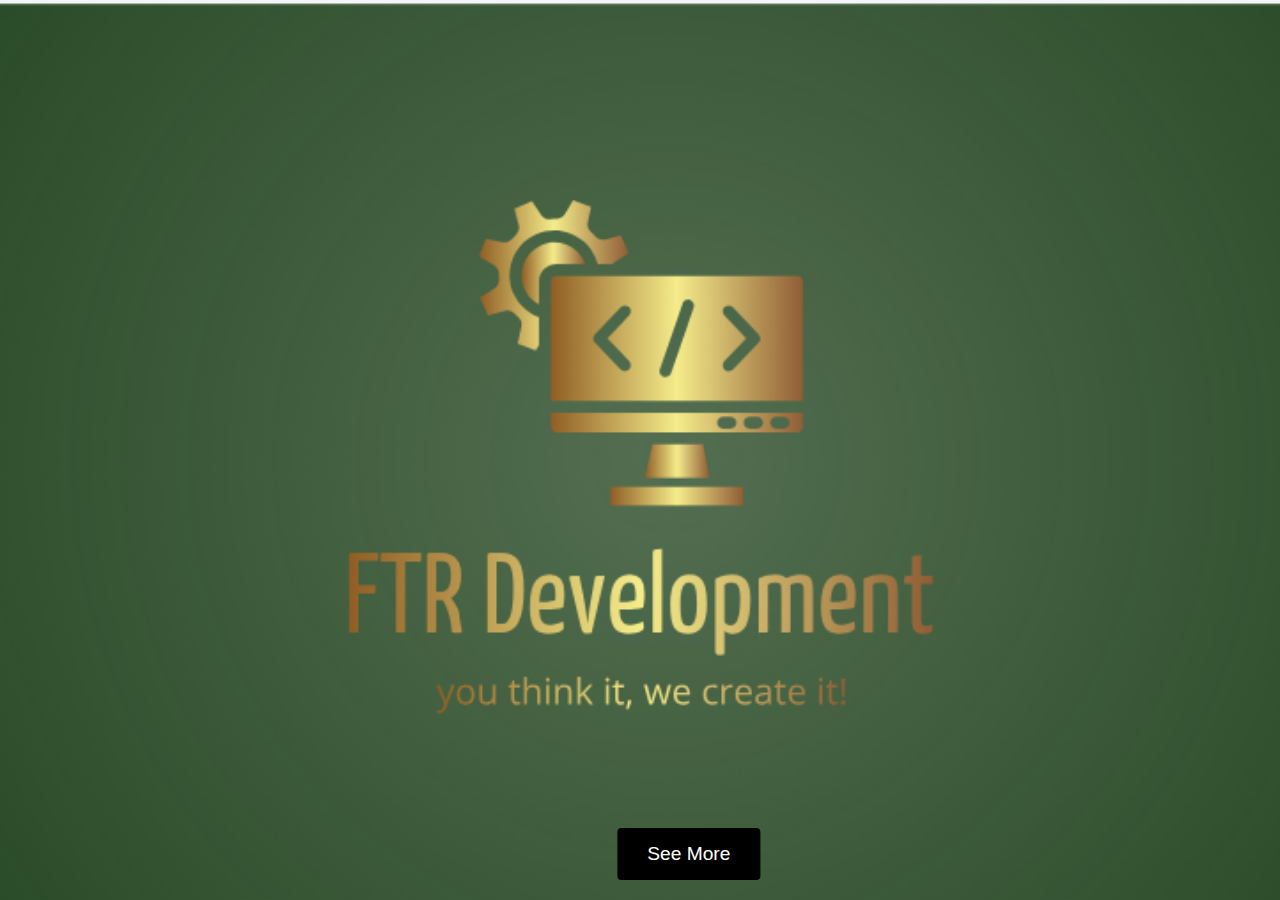
<file: index.html>
<!DOCTYPE html>
<html lang="en">
<head>
    <meta charset="UTF-8">
    <meta name="viewport" content="width=device-width, initial-scale=1.0">
    <title>FTR Development</title>
    <link rel="stylesheet" href="cssMain/profile.css">
</head>
<body>
    <div class="full-screen-container">
        <div class="logo-container">
            <img src="images/logo.png" alt="FTR Logo" class="logo-image">
            <button class="see-more-button" onclick="window.location.href='profile.html'">See More</button>
        </div>
    </div>
</body>
</html>
</file>
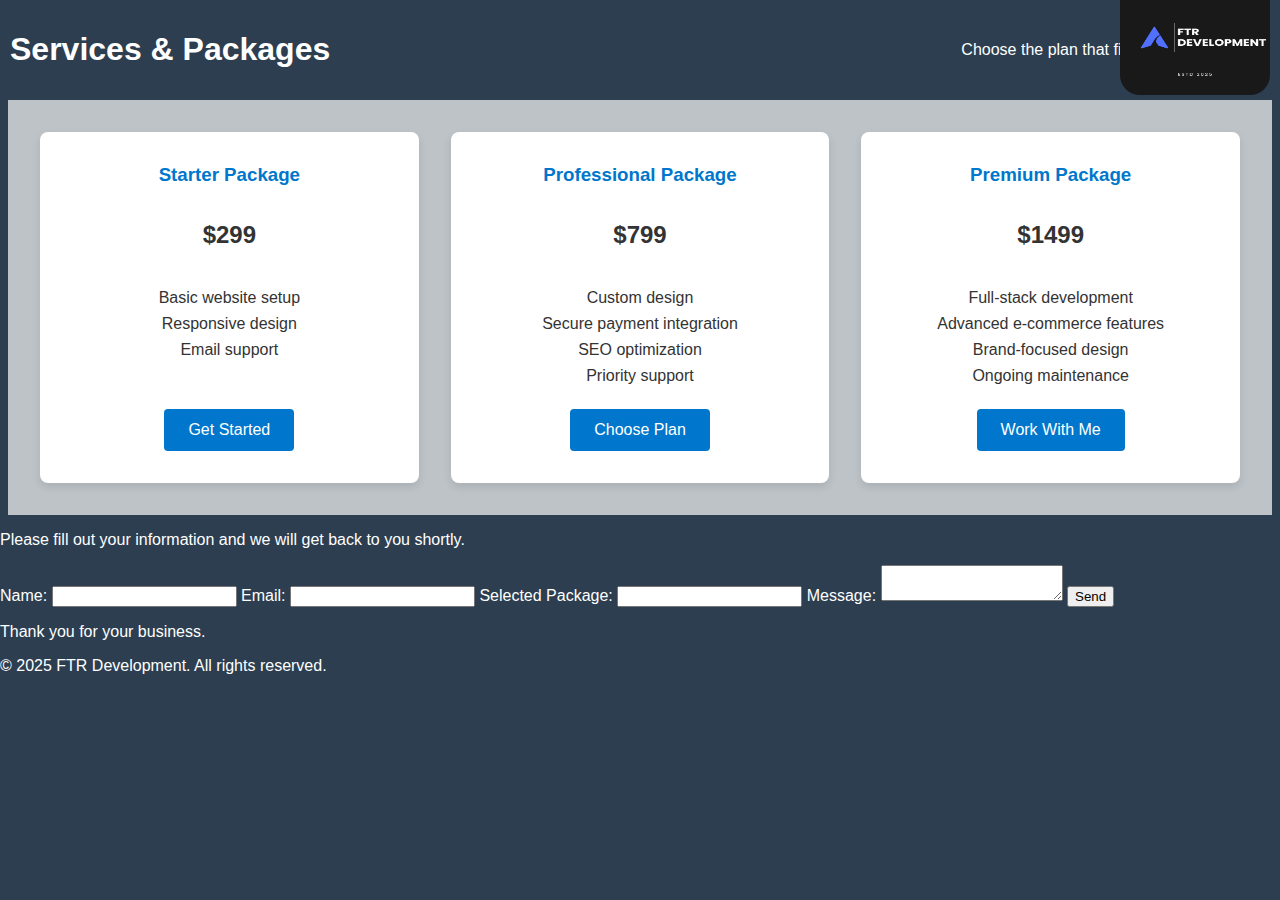
<file: portfolio.html>
<!DOCTYPE html>
<html lang="en">
<head>
  <meta charset="UTF-8">
  <meta name="viewport" content="width=device-width, initial-scale=1.0">
  <title>Services & Packages</title>
  <!-- Keep using your existing portfolio.css -->
  <link rel="stylesheet" href="cssMain/portfolio.css">
</head>
<body>
  <header>
    <h1>Services & Packages</h1>
    <p>Choose the plan that fits your project needs</p>
    <img src="images/FTR.png" alt="FTR Logo" class="logo">
  </header>

  <section class="services">
    <div class="card">
      <h3>Starter Package</h3>
      <p class="price">$299</p>
      <ul>
        <li>Basic website setup</li>
        <li>Responsive design</li>
        <li>Email support</li>
      </ul>
      <a href="#contact" class="btn" data-package="Starter">Get Started</a>
    </div>

    <div class="card">
      <h3>Professional Package</h3>
      <p class="price">$799</p>
      <ul>
        <li>Custom design</li>
        <li>Secure payment integration</li>
        <li>SEO optimization</li>
        <li>Priority support</li>
      </ul>
      <a href="#contact" class="btn" data-package="Professional">Choose Plan</a>
    </div>

    <div class="card">
      <h3>Premium Package</h3>
      <p class="price">$1499</p>
      <ul>
        <li>Full-stack development</li>
        <li>Advanced e-commerce features</li>
        <li>Brand-focused design</li>
        <li>Ongoing maintenance</li>
      </ul>
      <a href="#contact" class="btn" data-package="Premium">Work With Me</a>
    </div>
  </section>

  <section>
    <form id="contact-form">
        <p>Please fill out your information and we will get back to you shortly.</p>
      <label for="name">Name:</label>
      <input type="text" id="name" name="name" required>

      <label for="email">Email:</label>
      <input type="email" id="email" name="email" required>

      <label for="package">Selected Package:</label>
      <input type="text" id="package" name="package" readonly>

      <label for="message">Message:</label>
      <textarea id="message" name="message" required></textarea>

      <button type="submit">Send</button>
    </form>
  </section>
  <section>
    <p>Thank you for your business.</p>
    <footer>
      <p>&copy; 2025 FTR Development. All rights reserved.</p>
    </footer>
  </section>

  <script>
    
document.addEventListener("DOMContentLoaded", () => {
  const form = document.getElementById("contact-form");

  // --- Package button logic ---
  document.querySelectorAll('.btn[data-package]').forEach(button => {
    button.addEventListener('click', function () {
      const selected = this.getAttribute('data-package');
      const packageField = document.getElementById('package');
      if (packageField) {
        packageField.value = selected;
      }
    });
  });

  // --- Form submission logic ---
  form.addEventListener("submit", (e) => {
    e.preventDefault();

    const name = form.querySelector("input[name='name']").value.trim();
    const email = form.querySelector("input[name='email']").value.trim();
    const packageName = form.querySelector("input[name='package']").value.trim();
    const message = form.querySelector("textarea[name='message']").value.trim();

    if (!name || !email || !message) {
      alert("Please fill in all fields before submitting.");
      return;
    }

    const subject = encodeURIComponent("New message from your site");
    const body = encodeURIComponent(
      `Hello FTR Development, I'd like to know more about your services.\n\n` +
      `Name: ${name}\nEmail: ${email}\nPackage: ${packageName}\n\nMessage:\n${message}`
    );

    window.location.href =
      `https://mail.google.com/mail/?view=cm&fs=1&to=terence.fehr@gmail.com&su=${subject}&body=${body}`;
  });
});
document.addEventListener("DOMContentLoaded", () => {
  const cards = document.querySelectorAll(".card");

  cards.forEach(card => {
    card.addEventListener("mouseenter", () => {
      card.style.transition = "all 0.3s ease";
      card.style.transform = "scale(1.05)";
      card.style.boxShadow = "0 8px 20px rgba(0, 119, 204, 0.6)";
    });
    

    card.addEventListener("mouseleave", () => {
      card.style.transform = "scale(1)";
      card.style.boxShadow = "0 4px 8px rgba(0,0,0,0.1)";
    });
  });
});

</script>
</body>
</html>
</file>
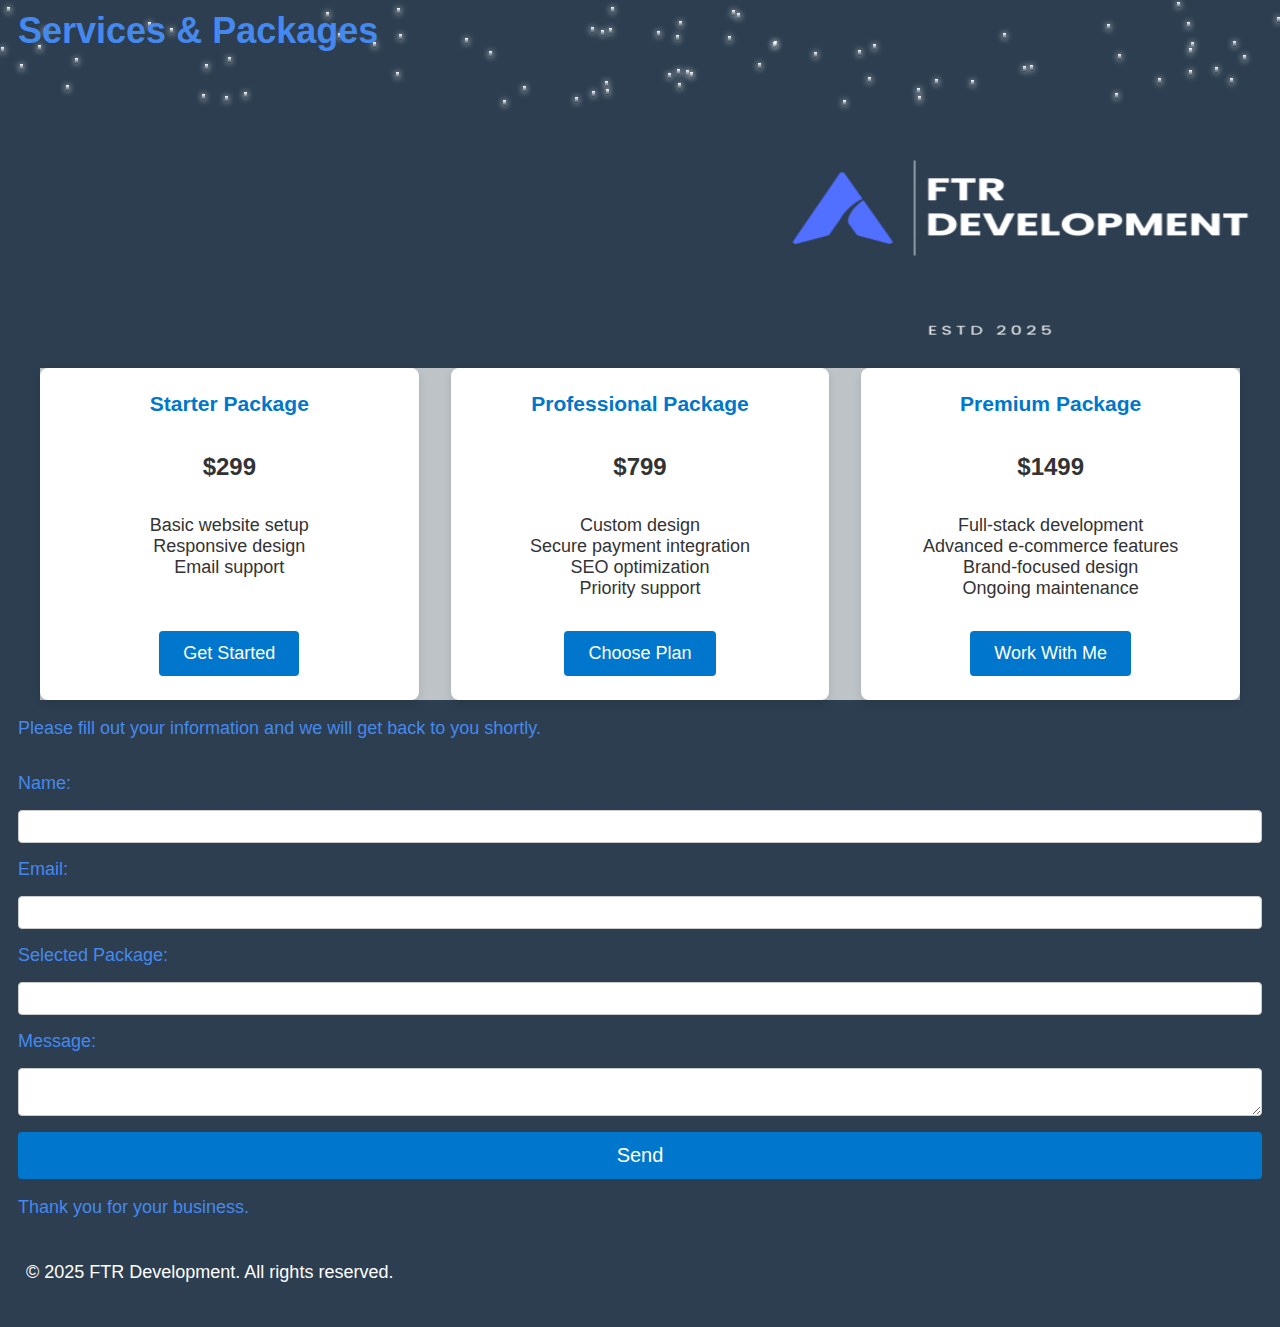
<file: services.html>
<!DOCTYPE html>
<html lang="en">
<head>
  <meta charset="UTF-8">
  <meta name="viewport" content="width=device-width, initial-scale=1.0">
  <title>Services & Packages</title>
  <!-- Keep using your existing portfolio.css -->
  <link rel="stylesheet" href="cssMain/services.css">
</head>
<body>
<header>
    <div class="star-container"></div>
  <h1>Services & Packages</h1>
  <img src="images/Untitled design (16).png" alt="FTR Development Logo" class="logo-image">
</header>

  <section class="services">
    <div class="card">
      <h3>Starter Package</h3>
      <p class="price">$299</p>
    <ul>
        <li onclick="alert('Includes domain setup, hosting, and homepage build.')">Basic website setup</li>
        <li onclick="alert('Mobile-friendly layout with flexible grids and media queries.')">Responsive design</li>
        <li onclick="alert('Support via email within 48 hours.')">Email support</li>
    </ul>
      <a href="#contact-form" class="btn" data-package="Starter">Get Started</a>
    </div>

    <div class="card">
      <h3>Professional Package</h3>
      <p class="price">$799</p>
 <ul>
  <li onclick="alert('Tailored layouts and branding to match your business identity.')">
    Custom design
  </li>
  <li onclick="alert('Safe and reliable payment gateway integration for online transactions.')">
    Secure payment integration
  </li>
  <li onclick="alert('Optimized site structure and metadata for better search engine ranking.')">
    SEO optimization
  </li>
  <li onclick="alert('Fast response times and dedicated support for premium clients.')">
    Priority support
  </li>
</ul>
      <a href="#contact-form" class="btn" data-package="Professional">Choose Plan</a>
    </div>

    <div class="card">
      <h3>Premium Package</h3>
      <p class="price">$1499</p>
<ul>
  <li onclick="alert('End-to-end development covering both front-end and back-end systems.')">
    Full-stack development
  </li>
  <li onclick="alert('Includes shopping carts, product filters, secure checkout, and advanced analytics.')">
    Advanced e-commerce features
  </li>
  <li onclick="alert('Design tailored to your brand identity, colors, and messaging.')">
    Brand-focused design
  </li>
  <li onclick="alert('Continuous updates, bug fixes, and performance monitoring to keep your site running smoothly.')">
    Ongoing maintenance
  </li>
</ul>
      <a href="#contact-form" class="btn" data-package="Premium">Work With Me</a>
    </div>
  </section>

  <section>
    <form id="contact-form">
        <p>Please fill out your information and we will get back to you shortly.</p>
      <label for="name">Name:</label>
      <input type="text" id="name" name="name" required>

      <label for="email">Email:</label>
      <input type="email" id="email" name="email" required>

      <label for="package">Selected Package:</label>
      <input type="text" id="package" name="package" readonly>

      <label for="message">Message:</label>
      <textarea id="message" name="message" required></textarea>

      <button type="submit">Send</button>
    </form>
  </section>

  <section>
    <p>Thank you for your business.</p>
    <footer>
      <p>&copy; 2025 FTR Development. All rights reserved.</p>
    </footer>
  </section>

  

  <script>
    
document.addEventListener("DOMContentLoaded", () => {
  const form = document.getElementById("contact-form");

  // --- Package button logic ---
  document.querySelectorAll('.btn[data-package]').forEach(button => {
    button.addEventListener('click', function () {
      const selected = this.getAttribute('data-package');
      const packageField = document.getElementById('package');
      if (packageField) {
        packageField.value = selected;
      }
    });
  });

  // --- Form submission logic ---
  form.addEventListener("submit", (e) => {
    e.preventDefault();

    const name = form.querySelector("input[name='name']").value.trim();
    const email = form.querySelector("input[name='email']").value.trim();
    const packageName = form.querySelector("input[name='package']").value.trim();
    const message = form.querySelector("textarea[name='message']").value.trim();

    if (!name || !email || !message) {
      alert("Please fill in all fields before submitting.");
      return;
    }

    const subject = encodeURIComponent("New message from your site");
    const body = encodeURIComponent(
      `Hello FTR Development, I'd like to know more about your services.\n\n` +
      `Name: ${name}\nEmail: ${email}\nPackage: ${packageName}\n\nMessage:\n${message}`
    );

    window.location.href =
      `https://mail.google.com/mail/?view=cm&fs=1&to=ftrdevelopment9@gmail.com&su=${subject}&body=${body}`;
  });
});
document.addEventListener("DOMContentLoaded", () => {
  const cards = document.querySelectorAll(".card");

  cards.forEach(card => {
    card.addEventListener("mouseenter", () => {
      card.style.transition = "all 0.3s ease";
      card.style.transform = "scale(1.05)";
      card.style.boxShadow = "0 8px 20px rgba(0, 119, 204, 0.6)";
    });
    

    card.addEventListener("mouseleave", () => {
      card.style.transform = "scale(1)";
      card.style.boxShadow = "0 4px 8px rgba(0,0,0,0.1)";
    });
  });
});

function launchStar() {
  const star = document.createElement("div");
  star.className = "star";
  star.style.top = Math.random() * 100 + "px";
  star.style.left = Math.random() * window.innerWidth + "px";
  document.querySelector(".star-container").appendChild(star);
  setTimeout(() => star.remove(), 5000);
}

// Launch stars every 1.5 seconds
setInterval(launchStar, 10);

</script>
<script src="javaMain/profile.js"></script>

</section>
</body>
</html>
</file>
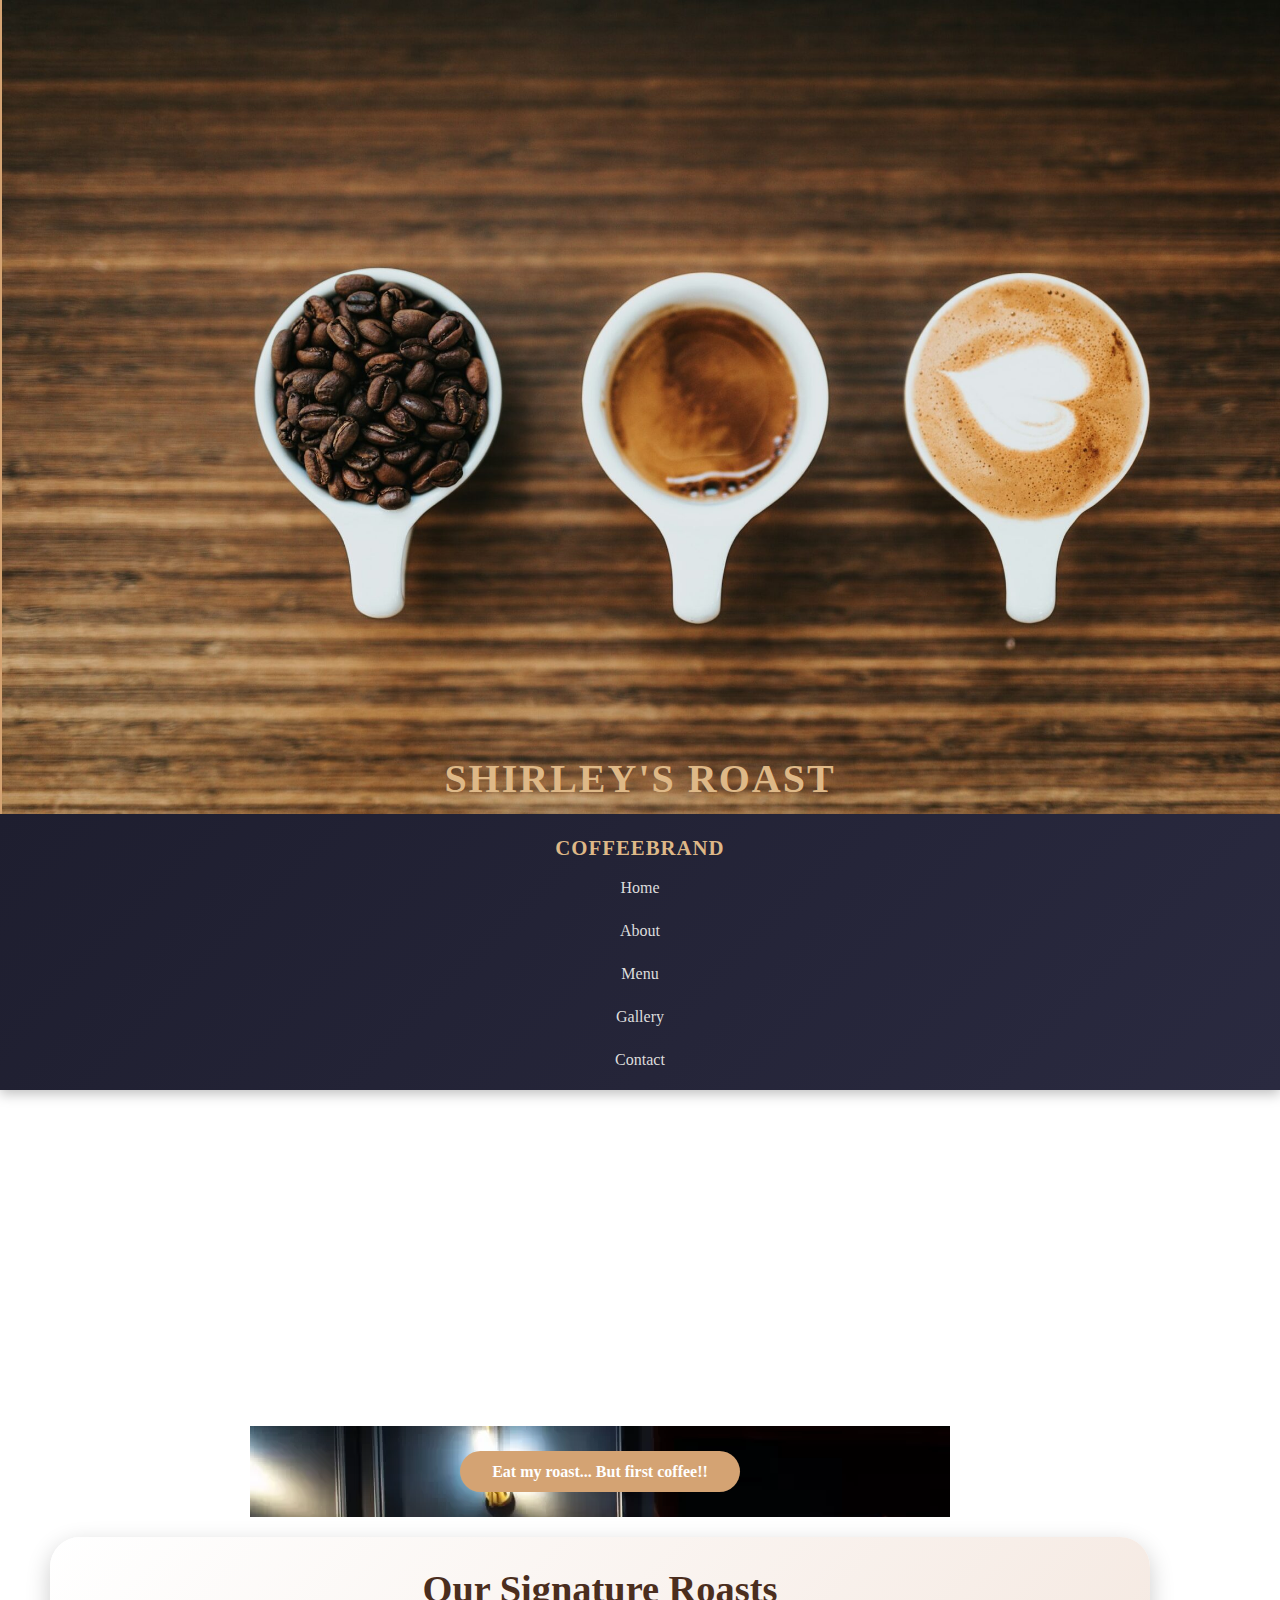
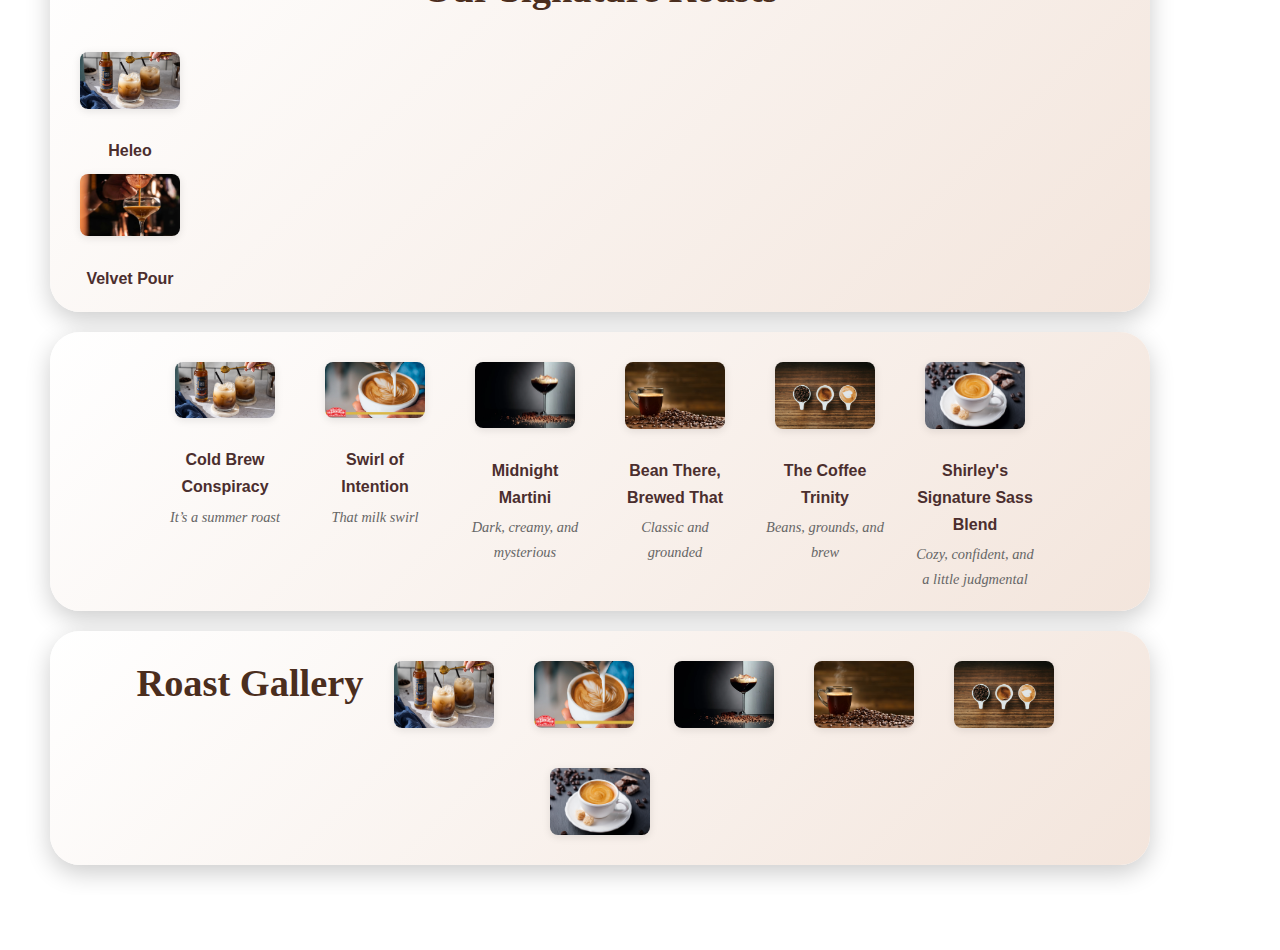
<file: shirleysRoast.html>
<!DOCTYPE html>
<html lang="en">
<head>
  <meta charset="UTF-8">
  <meta name="viewport" content="width=device-width, initial-scale=1.0">
  <title>Shirley's Roast</title>
  <link rel="stylesheet" href="cssMain/shirleysroast.css">
</head>

<body>
  <header class="shirley-header">
    <img src="/images/shirley2.jpg" alt="Shirley's Roast Coffee" class="shirley-hero"><hr>
    <h1>SHIRLEY'S ROAST</h1>
  </header>
  <section id="navbar">
<!-- Navigation Bar -->
<nav>
  <!-- Logo / Brand -->
  <div class="logo">CoffeeBrand</div>

  <!-- Navigation Links -->
  <ul>
    <li><a href="#home">Home</a></li>
    <li><a href="#about">About</a></li>
    <li><a href="#menu">Menu</a></li>
    <li><a href="#gallery">Gallery</a></li>
    <li><a href="#contact">Contact</a></li>
  </ul>
</nav>
  </section>
<br>
<br>
<br>
<br>
<br>
<br>
<br>
<br>
<br>
<br>
<br>
<br>
  <main class="shirley-main">
    <section class="shirley-intro">
      <a href="#menu" class="btn btn-primary">Eat my roast... But first coffee!!</a>
    </section>

<section class="signature-roasts">
  <h2>Our Signature Roasts</h2>
  <div class="roast-grid">
    <div class="roast-card">
      <img class="coffee-thumb" src="/images/shirleys6.jpg" alt="Heleo"
           data-description="Heleo — smooth, balanced, and quietly confident.">
      <div class="roast-label">Heleo</div>
    </div>
    <div class="roast-card">
      <img class="coffee-thumb" src="/images/shirleys5.webp" alt="Velvet Pour"
           data-description="Velvet Pour — rich, dramatic, and always the center of attention.">
      <div class="roast-label">Velvet Pour</div>
    </div>
  </div>
  
</section>
<div class="roast-gallery">
  <div class="roast-card">
    <img src="/images/shirleys6.jpg" alt="Cold Brew Conspiracy" class="coffee-thumb">
    <div class="roast-label">Cold Brew Conspiracy</div>
    <div class="roast-description">It’s a summer roast</div>
  </div>

  <div class="roast-card">
    <img src="/images/shirley pic 3.webp" alt="Swirl of Intention" class="coffee-thumb">
    <div class="roast-label">Swirl of Intention</div>
    <div class="roast-description">That milk swirl</div>
  </div>

  <div class="roast-card">
    <img src="/images/shirley pic7.webp" alt="Midnight Martini" class="coffee-thumb">
    <div class="roast-label">Midnight Martini</div>
    <div class="roast-description">Dark, creamy, and mysterious</div>
  </div>

  <div class="roast-card">
    <img src="/images/shirley.avif" alt="Bean There, Brewed That" class="coffee-thumb">
    <div class="roast-label">Bean There, Brewed That</div>
    <div class="roast-description">Classic and grounded</div>
  </div>

  <div class="roast-card">
    <img src="/images/shirley2.jpg" alt="The Coffee Trinity" class="coffee-thumb">
    <div class="roast-label">The Coffee Trinity</div>
    <div class="roast-description">Beans, grounds, and brew</div>
  </div>

  <div class="roast-card">
    <img src="/images/shirleys4.jpg" alt="Shirley's Signature Sass Blend" class="coffee-thumb">
    <div class="roast-label">Shirley's Signature Sass Blend</div>
    <div class="roast-description">Cozy, confident, and a little judgmental</div>
  </div>
</div>





<div class="roast-row">
    <h1>Roast Gallery</h1>
  
    
     <img class="coffee-thumb" src="/images/shirleys6.jpg" alt="Cold Brew Conspiracy" data-description="It's a summer roast with secrets.">
     <img class="coffee-thumb" src="/images/shirley pic 3.webp" alt="Swirl of Intention" data-description="That milk swirl feels like a quiet storm = smooth, layered, and emotionally loaded.">
     <img class="coffee-thumb" src="/images/shirley pic7.webp" alt="Midnight Martini" data-description="Dark, creamy, and mysterious - like a cocktail that knows your screen.">
     <img class="coffee-thumb" src="/images/shirley.avif" alt="Bean There, Brewed That" data-description="Classic and grounded, with a wink - this one's all about the bean-to-cup journey">  
     <img class="coffee-thumb" src="/images/shirley2.jpg" alt="The Coffee Trinity" data-description="Beans,grounds, and brew = a holy trio for the caffeine faithful.">
     <img class="coffee-thumb" src="/images/shirleys4.jpg" alt="Shirley's Signature Sass Blend" data-description="Cozy, confident, and just a little judgmental.">
</div>

  <!-- Modal -->
  <div id="image-modal" class="modal">
    <span class="close">&times;</span>
    <img class="modal-content" id="modal-img">
    <div id="modal-caption" class="caption"></div>
  </div>

  <!-- Script -->
  <script>
    const modal = document.getElementById("image-modal");
    const modalImg = document.getElementById("modal-img");
    const caption = document.getElementById("modal-caption");
    const closeBtn = document.querySelector(".close");

    document.querySelectorAll(".coffee-thumb").forEach(img => {
      img.addEventListener("click", () => {
        modal.style.display = "block";
        modalImg.src = img.src;
        caption.textContent = img.dataset.description || img.alt;
      });
    });

    closeBtn.onclick = () => {
      modal.style.display = "none";
    };

    window.onclick = (e) => {
      if (e.target === modal) {
        modal.style.display = "none";
      }
    };
  </script>

</body>
</html>
</file>
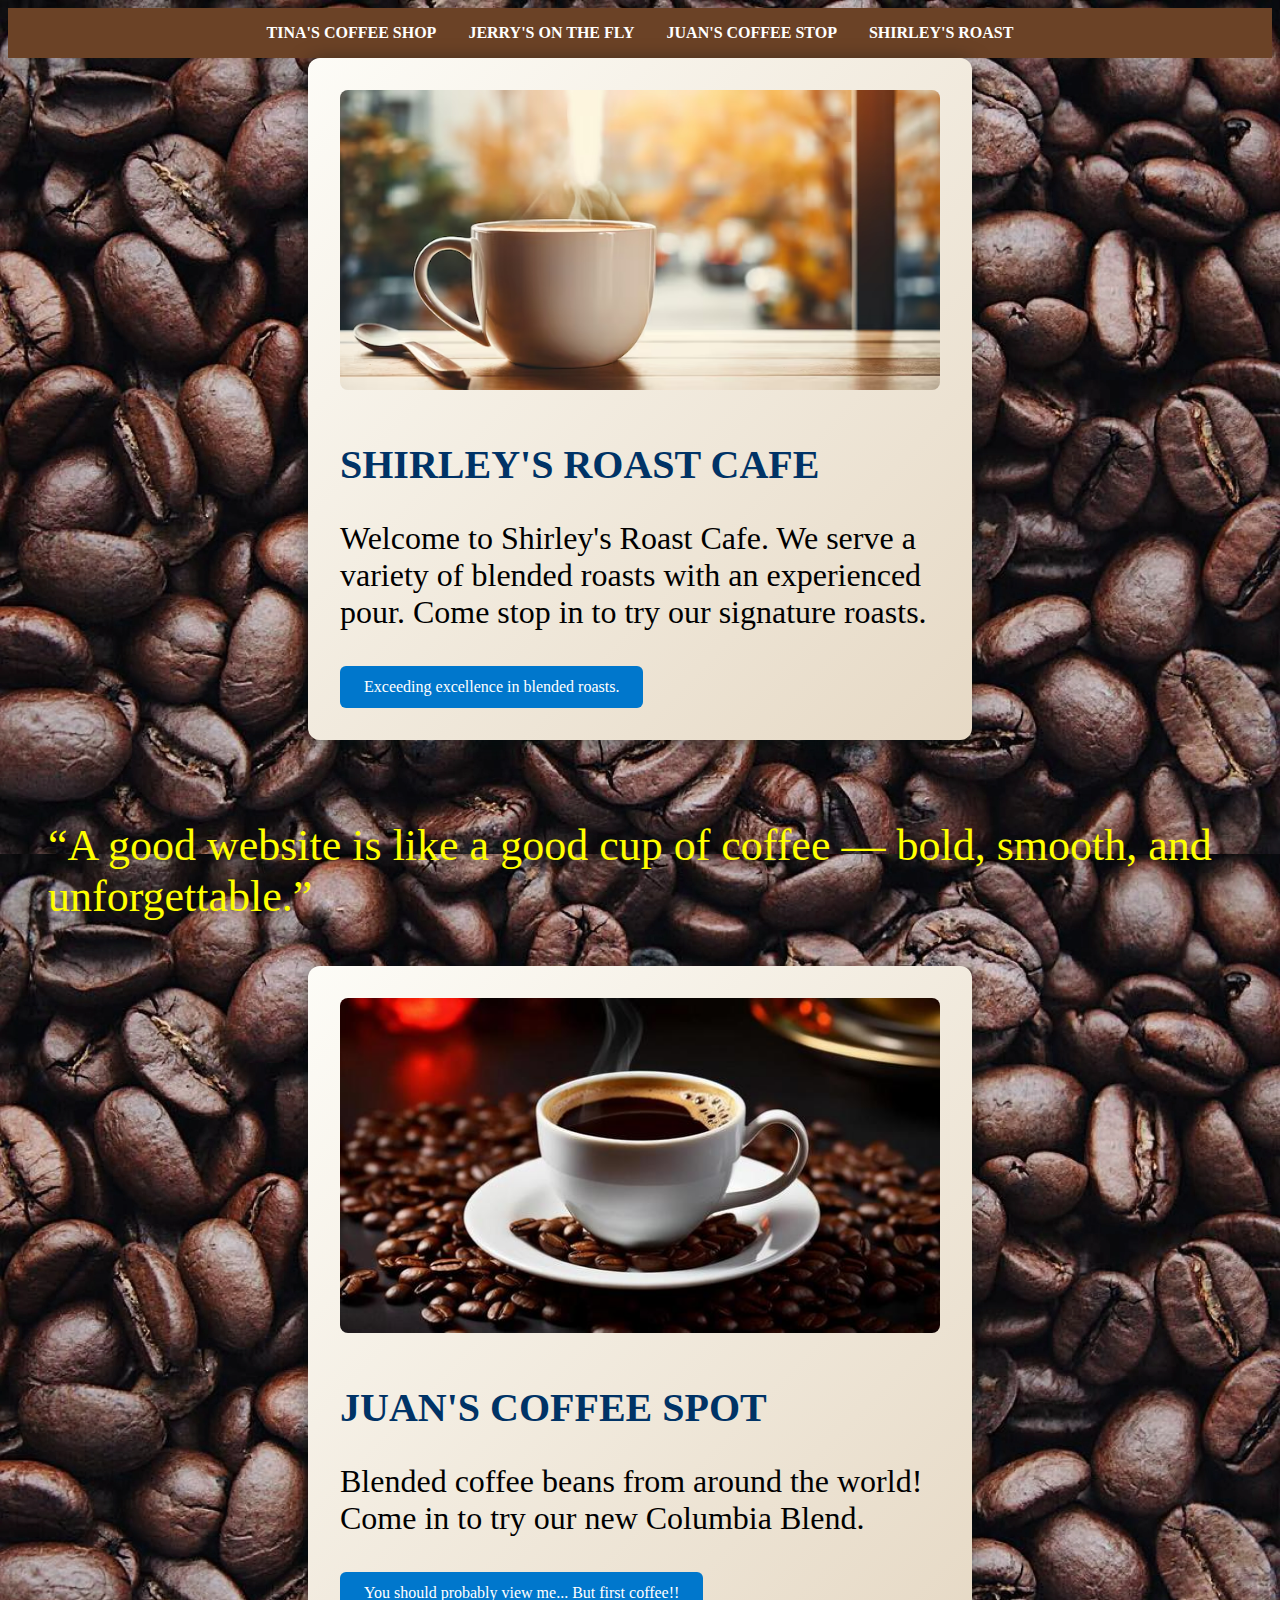
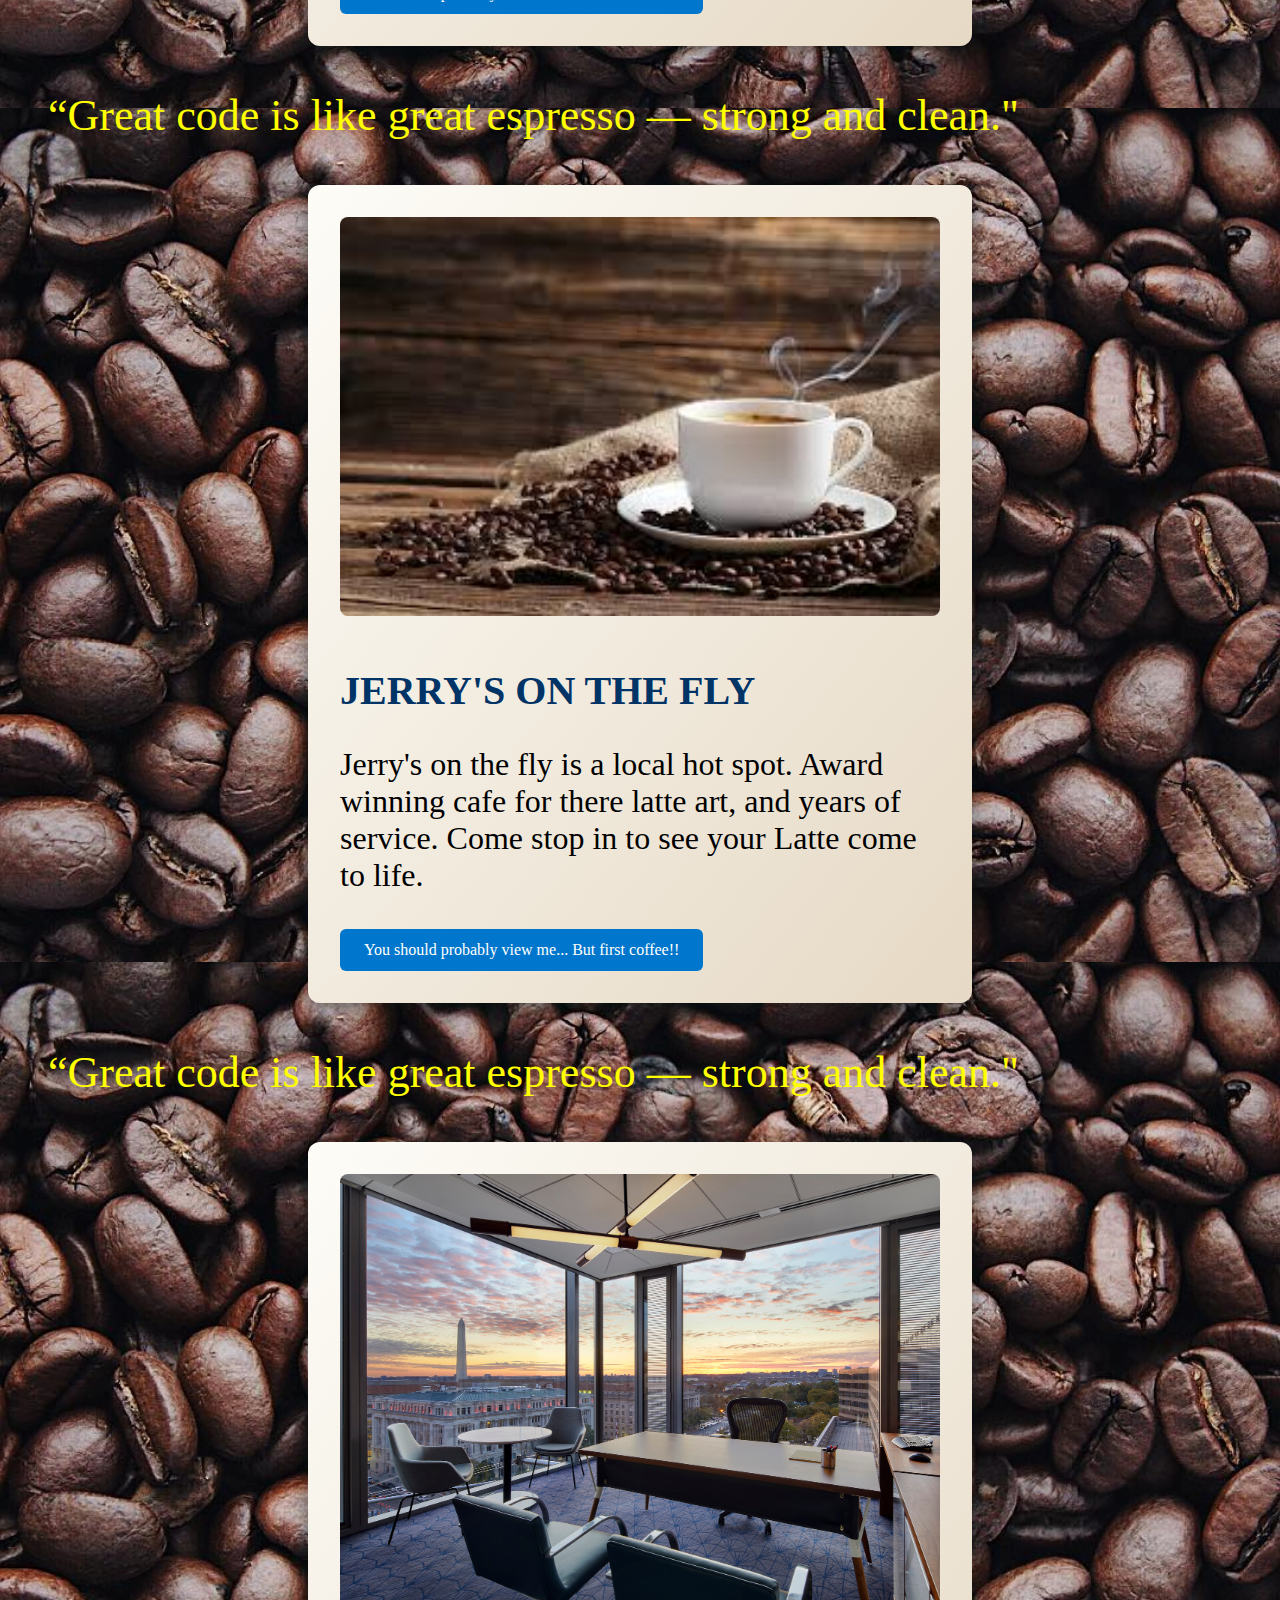
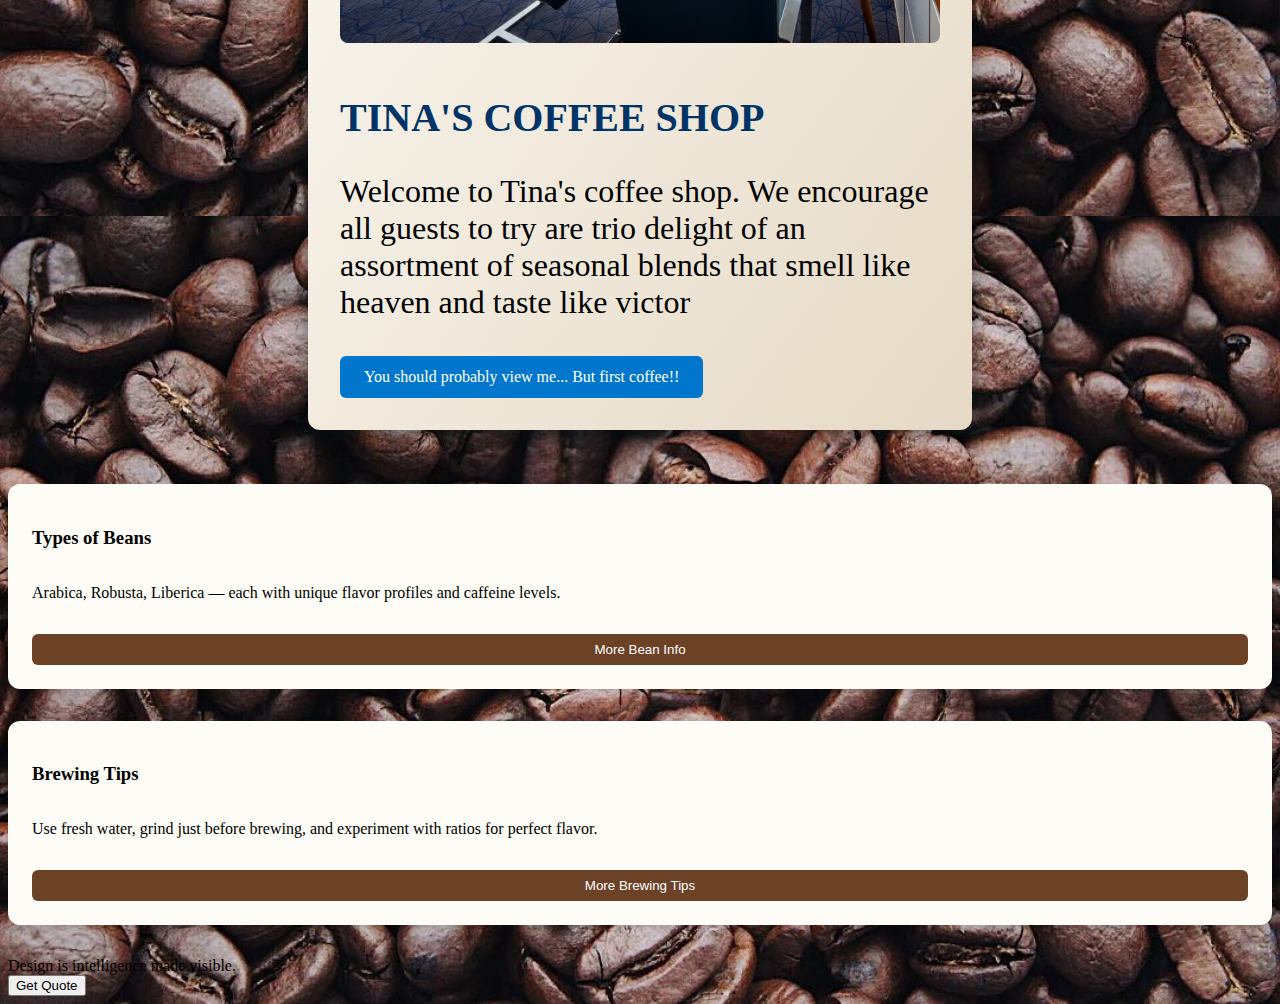
<file: templates.html>
<!DOCTYPE html>
<html lang="en">
<head>
    <meta charset="UTF-8">
    <meta name="viewport" content="width=device-width, initial-scale=1.0">
    <link rel="stylesheet" href="cssMain/templates.css">

    <title>Website Templates</title>
</head>
<body>
    
     <header>
  <section id="navbar" class="navbar" aria-label="navigation">
    <nav>
      <ul>
        <li><a href="#TINA'S COFFEE SHOP">TINA'S COFFEE SHOP</a></li>
        <li><a href="#JERRY'S ON THE FLY">JERRY'S ON THE FLY</a></li>
        <li><a href="#JUAN'S COFFEE STOP">JUAN'S COFFEE STOP</a></li>
        <li><a href="#SHIRLEY'S ROAST">SHIRLEY'S ROAST</a></li>
      </ul>
    </nav>
  </section>
</header>
<div class="wave-divider"></div>
    <section id="SHIRLEY'S ROAST">
  <div class="template-card">
    <img src="/images/Coffee pics2.avif" alt="Coffee template preview" class="template-image">
<h1>SHIRLEY'S ROAST CAFE</h1>
    
    <p class="template-text">
        <p>Welcome to Shirley's Roast Cafe.  We serve a variety of blended roasts with an experienced pour.  Come stop in to try our signature roasts. </p>
   <a href="shirleysRoast.html" class="btn btn-primary">Exceeding excellence in blended roasts.</a>
  </div>
  <br>
  <br>
  
  <blockquote class="quote">
  “A good website is like a good cup of coffee — bold, smooth, and unforgettable.”
</blockquote>
  
  
  
    <section id="JUAN'S COFFEE SPOT">
  <div class="template-card">
    <img src="/images/Coffee pics3.jpeg" alt="Coffee template preview" class="template-image">
    <h1>JUAN'S COFFEE SPOT</h1>
    <p class="template-text">
    <p>Blended coffee beans from around the world! Come in to try our new Columbia Blend.</p>
    <a href="#But First Lets Have Coffee!" class="btn btn-primary">You should probably view me... But first coffee!!</a>
  </div>


   <blockquote class="quote">
  “Great code is like great espresso — strong and clean."
</blockquote>


      <section id="JERRY'S ON THE FLY">
  <div class="template-card">
    <img src="/images/Coffee pics.jpeg" alt="template cards" class="template-image">
    <h1>JERRY'S ON THE FLY </h1>
    <p class="template-text">
    <p>Jerry's on the fly is a local hot spot.  Award winning cafe for there latte art, and years of service.  Come stop in to see your Latte come to life.</p>
    <a href="#But First Lets Have Coffee!" class="btn btn-primary">You should probably view me... But first coffee!!</a>
  </div>

   <blockquote class="quote">
  “Great code is like great espresso — strong and clean."
</blockquote>


      <section id="TINA'S COFFEE SHOP">
  <div class="template-card">
    <img src="/images/Law pics2.jpg" alt="coffee law office " class="template-image">
    <h1>TINA'S COFFEE SHOP</h1>
    <p class="template-text">
    <p>Welcome to Tina's coffee shop.  We encourage all guests to try are trio delight of an assortment of seasonal blends that smell like heaven and taste like victor</p>
    <a href="#But First Lets Have Coffee!" class="btn btn-primary">You should probably view me... But first coffee!!</a>
  </div>
</body>
<br>
<br>
<br>
<section class="info-panel">
  <h3>Types of Beans</h3>
  <p>Arabica, Robusta, Liberica — each with unique flavor profiles and caffeine levels.</p>
  <button onclick="addBeanFact()">More Bean Info</button>
  <div id="bean-facts"></div>
</section>

<section class="info-panel">
  <h3>Brewing Tips</h3>
  <p>Use fresh water, grind just before brewing, and experiment with ratios for perfect flavor.</p>
  <button onclick="addBrewTip()">More Brewing Tips</button>
  <div id="brew-tips"></div>
</section>




<div id="quote-box"></div>
<button onclick="newQuote()">Get Quote</button>

<script>
  const quotes = [
    "A good website is like a good cup of coffee — bold and smooth.",
    "Design is intelligence made visible.",
    "Great code is like great espresso — strong and clean."
  ];

  function newQuote() {
    const randomIndex = Math.floor(Math.random() * quotes.length);
    document.getElementById("quote-box").innerText = quotes[randomIndex];
  }

  // Show one on page load
  newQuote();
</script>
<script>
  const beanFacts = [
    "Arabica beans are sweeter and more aromatic.",
    "Robusta beans have twice the caffeine of Arabica.",
    "Liberica beans are rare and have a floral aroma.",
    "Dark roast doesn't mean more caffeine — it's actually less!"
  ];

  const brewTips = [
    "Use a burr grinder for consistent grind size.",
    "Water temperature should be around 195–205°F.",
    "Let your coffee bloom for better flavor.",
    "Try the 1:16 coffee-to-water ratio for balance."
  ];

  let beanIndex = 1;
  let brewIndex = 0;

  function addBeanFact() {
    if (beanIndex < beanFacts.length) {
      const div = document.getElementById("bean-facts");
      const p = document.createElement("p");
      p.textContent = beanFacts[beanIndex++];
      div.appendChild(p);
    }
  }

  function addBrewTip() {
    if (brewIndex < brewTips.length) {
      const div = document.getElementById("brew-tips");
      const p = document.createElement("p");
      p.textContent = brewTips[brewIndex++];
      div.appendChild(p);
    }
  }
</script>
</html>
</file>
<file: cssMain/profile.css>
body, html {
    margin: 0;
    padding: 0;
    font-family: Arial, sans-serif;
    height: 100%;
    box-sizing: border-box;
    
}

header {
    width: 100%;
    background: rgba(0, 0, 0, 0.7);
    color: white;
    padding: 1rem 0;
    position: fixed;
    top: 0;
    left: 0;
    z-index: 1000;
    transition: top 0.3s;
}
header.hidden{
    top:-100px;
}

.container {
    display: flex;
    justify-content: space-between;
    align-items: center;
    width: 90%;
    margin: 0 auto;
}

.logo {
    font-size: 1.5rem;
    font-weight: bold;
}
.logo-image {
    margin-left: 100px;
    width: 400px;
    height: auto;
}

nav ul {
    list-style: none;
    padding: 0;
    margin: 0;
    display: flex;
}

nav ul li {
    margin: 0 1rem;
}

nav ul li a {
    color: white;
    text-decoration: none;
    font-weight: bold;
}



.full-screen-container {
    display: flex;
    flex-direction: column;
    justify-content: center;
    align-items: center;
    height: 100vh;
    background: url('../images/logo.png') no-repeat center center;
    background-size: cover;
    position: relative;
    overflow: hidden;
}

.logo-image {
    display: none; 
}

.see-more-button {
    font-size: 1.2em;
    padding: 15px 30px;
    color: #fff;
    background-color: #000;
    border: none;
    border-radius: 4px;
    cursor: pointer;
    position: absolute;
    bottom: 20px; 
    right: 35%;
    transform: translateX(-50%);
}

.see-more-button:hover {
    background-color: #186831;
}




.hero {
    background: url('../images/mountain.jpeg') no-repeat center center/cover;
    height: 100vh;
    display: flex;
    flex-direction: column;
    justify-content: center;
    align-items: center;
    text-align: center;
    color: white;
    position: relative;
    z-index: 1;
}

.hero::before {
    content: '';
    position: absolute;
    top: 0;
    left: 0;
    width: 100%;
    height: 100%;
    background: rgba(0, 0, 0, 0.5);
    z-index: -1;
}

.hero h1 {
    font-size: 3rem;
    margin: 0;
}

.hero p {
    font-size: 1.5rem;
    margin: 1rem 0;
}

.btn {
    background-color: #e63946;
    color: white;
    padding: 0.75rem 1.5rem;
    text-decoration: none;
    font-size: 1rem;
    border-radius: 0.5rem;
    transition: background-color 0.3s ease;
}
.box {
    width: 100%;
    padding: 0;
    margin: auto;
    border: 1px solid #ccc;
    border-radius: 10px;
    box-shadow: 0 0 10px rgba(0, 0, 0, 0.1);
    background-color: #f9f9f9;
    text-align: center;
}

#box1 {
    background-color: #000;
    color: white;
}

#fancy-bio {
    background-color: linear-gradient(to right, #f4f4f9, #d9d9e3);
    padding: 50px 0;
    font-family: 'Arial', sans-serif;
} 


@import url('https://fonts.googleapis.com/css2?family=Roboto:wght@400;700&display=swap');




.container-1 {
    background: url('images/vision.webp') no-repeat center center;
    background-size: cover;
    position: relative;
    color: white;
    text-align: center;
    padding: 50px 20px;
    display: flex;
    align-items: center;
    justify-content: center;
    min-height: 100vh;
}


.container-1::after {
    content: '';
    position: absolute;
    top: 0;
    left: 0;
    width: 100%;
    height: 100%;
    background: rgba(0, 0, 0, 0.5);
    z-index: 1;
}

.mission-section {
    position: relative;
    z-index: 2;
}

.mission-text h2 {
    font-size: 2.5em;
    margin-bottom: 20px;
    text-shadow: 1px 1px 4px rgba(0, 0, 0, 0.7);
    color: #000;
    font-weight: bold;
}

.mission-text p {
    font-size: 1.2em;
    line-height: 1.6;
    margin-bottom: 15px;
    text-shadow: 1px 1px 4px rgba(0, 0, 0, 0.7);
}


.container-1 {
    display: flex;
    align-items: center;
    justify-content: center;
    min-height: 100vh;
}

.mission-text {
    max-width: 800px;
}

strong {
    font-weight: bold;
    color: #3498db;
}

@import url('https://fonts.googleapis.com/css2?family=Roboto:wght@400;700&display=swap');



.container-2 {
    background: #000;
    padding: 40px;
    box-shadow: 0 4px 8px rgba(0, 0, 0, 0.1);
    border: dashed white 8px;
    max-width: 900px;
    margin: 40px auto;
}


.main-blog h2 {
    font-size: 2.5em;
    color: #3498db;
    text-align: center;
    margin-bottom: 20px;
}


.main-blog h3 {
    font-size: 1.8em;
    color: white;
    margin-top: 30px;
    margin-bottom: 15px;
    text-align: center;
}

.main-blog p {
    font-size: 1.2em;
    color: #3498db;
    margin-bottom: 20px;
    line-height: 1.7;
}
.image-container {
    background: rgba(0, 0, 0, 0.5);
    text-align: center;
    margin-bottom: 20px;
}
.image-container img {
    width: 100%;
    height: auto;
    border-radius: 8px;
    box-shadow: 0 4px 8px rgba(0, 0, 0, 0.1);
    object-fit: cover;
}


strong {
    font-weight: bold;
    color: #3498db;
}


.main-blog {
    text-align: left;
    background: rgba(0, 0, 0, 0.7);
    margin: 0;
}




  

  
  

  
  

.bio-container {
    display: flex;
    align-items: center;
    justify-content: center;
    max-width: 1000px;
    margin: 0 auto;
    box-shadow: 0 4px 8px rgba(0, 0, 0, 0.1);
    border-radius: 10px;
    overflow: hidden;
}

.bio-image {
    flex: 1;
    max-width: 250px;
}

.bio-image img {
    width: 100%;
    height: auto;
    border-radius: 15%;
}

.bio-content {
    flex: 2;
    padding: 20px 30px;
    background-color: #fff;
}

.bio-content h2 {
    margin-top: 0;
    font-size: 32px;
    color: #333;
}

.bio-content p {
    font-size: 18px;
    line-height: 1.6;
    color: #666;
}

.bio-content a {
    color: #007BFF;
    text-decoration: none;
}

.bio-content a:hover {
    text-decoration: underline;
}

.bio-content strong {
    color: #333;
}
@keyframes fadeInUp {
    from {
        opacity: 0;
        transform: translateY(20px);
    }
    to {
        opacity: 1;
        transform: translateY(0);
    }

}


.btn:hover {
    background-color: #d62828;
}

footer {
    background: rgba(0, 0, 0, 0.7);
    color: white;
    text-align: center;
    padding: 1rem 0;
    position: relative;
    bottom: 0;
    width: 100%;
    z-index: 1000;
}
footer.hidden {
    bottom: -100px;
}
body::before {
    content: "";
    position: fixed;
    top: 0;
    left: 0;
    width: 100%;
    height: 100%;
    background: linear-gradient(45deg, #6a11cb #2575fc);
    background-size: 400% 400%;
    animation: gradientAnimation 15s ease infinite;
    z-index: -1;
}


#contact {
    background-color: #f8f8f8; 
    padding: 40px 0; 
}

.container-4 {
    max-width: 800px;
    margin: 0 auto;
    padding: 20px;
    background-color: #ffffff; 
    border-radius: 8px;
    box-shadow: 0 4px 8px rgba(0, 0, 0, 0.1);
}

.container-4 h2 {
    font-size: 2.5em;
    color: #3498db;
    text-align: center;
    margin-bottom: 20px;
}

.container-4 p {
    font-size: 1.2em;
    color: #555;
    margin-bottom: 20px;
    text-align: center;
}

.container-4 form {
    display: flex;
    flex-direction: column;
    gap: 15px;
}

.form-group {
    display: flex;
    flex-direction: column;
}

.container-4 label {
    font-size: 1em;
    color: #333;
    margin-bottom: 5px;
}

input, textarea {
    font-size: 1em;
    padding: 10px;
    border: 1px solid #ccc;
    border-radius: 4px;
}

button {
    font-size: 1.2em;
    padding: 10px;
    color: #fff;
    background-color: #3498db;
    border: none;
    border-radius: 4px;
    cursor: pointer;
}

button:hover {
    background-color: #2980b9;
}

.contact-info {
    margin-top: 20px;
    text-align: center;
}

.contact-info p {
    font-size: 1.2em;
    color: #555;
    margin-bottom: 10px;
}


@keyframes snowflakes-fall {
    0% { top: -10%; }
    100% { top: 100%; }
  }
  
  @keyframes snowflakes-shake {
    0%, 100% { transform: translateX(0); }
    50% { transform: translateX(80px); }
  }
  
  .snowflake {
    position: fixed;
    top: -10%;
    z-index: 9999;
    user-select: none;
    cursor: default;
    color: #fff;
    font-size: 1em;
    font-family: Arial, sans-serif;
    text-shadow: 0 0 5px #000;
    animation: snowflakes-fall 10s linear infinite, snowflakes-shake 3s ease-in-out infinite;
  }
  
  .snowflake:nth-of-type(odd) {
    animation: snowflakes-fall 8s linear infinite, snowflakes-shake 4s ease-in-out infinite;
  }
  
  .snowflake:nth-of-type(even) {
    animation: snowflakes-fall 12s linear infinite, snowflakes-shake 5s ease-in-out infinite;
  }
</file>
<file: cssMain/portfolio.css>
/* Services & Packages Section */
.services {
  display: grid;
  grid-template-columns: repeat(auto-fit, minmax(280px, 1fr));
  gap: 2rem;
  padding: 2rem;
  max-width: 1200px;
  margin: auto;
}

li:hover {
  color: #0077cc; /* change to a blue shade on hover */
  cursor: pointer;
} 

header {
  display: flex;
  justify-content: space-between; /* pushes content apart */
  align-items: center;            /* keeps everything aligned vertically */
  padding: 10px;
  margin: auto;
}

.logo-image {
  width: 200px;   /* increase size */
  height: auto; 
  margin-right: 10px;  /* keep aspect ratio */
}

.logo {
  position: absolute;
  top: -20px;    /* distance from top */
  right: 10px;  /* distance from right */
  width: 150px;  /* adjust size */
  height: 115px;
  border-radius: 20px;
}

.card {
  display: flex;
  flex-direction: column;
  justify-content: space-between;
  background: #fff;
  border-radius: 8px;
  box-shadow: 0 4px 8px rgba(0,0,0,0.1);
  padding: 2rem;
  text-align: center;
  transition: transform 0.2s ease;
}
.card ul {
  flex-grow: 1;
  margin-bottom: 1rem;
}
.card:hover {
  transform: translateY(-5px);
}

.card h3 {
  margin-top: 0;
  color: #0077cc;
}

.price {
  font-size: 1.5rem;
  font-weight: bold;
  margin: 1rem 0;
}

.services ul {
  list-style: none;
  padding: 0;
}

.services ul li {
  margin: 0.5rem 0;
}

.btn {
  align-self: center;
  margin-top: auto;
  padding: 0.75rem 1.5rem;
  background: #0077cc;
  color: #fff;
  text-decoration: none;
  border-radius: 4px;
  transition: background 0.2s ease;
}

.btn:hover {
  background: #005fa3;
}
body {
  margin: 0;
  font-family: Arial, sans-serif;
  background-color: #2c3e50; /* dark blue */
  color: #fff;
}

section.services {
  background-color: #bdc3c7; /* grey for the services section */
  color: #333;
  padding: 2rem;
}

.star-container {
  position: absolute;
  top: 0;
  left: 0;
  width: 100%;
  height: 150px;
  overflow: hidden;
  pointer-events: none;
  z-index: 0;
}

.star {
  position: absolute;
  width: 2px;
  height: 4px;
  background: linear-gradient(white, rgba(255, 255, 255, 0));
  box-shadow: 0 0 6px white;
  animation: shoot 1s linear forwards;
}



@keyframes shoot {
  0% {
    transform: translate(0, 0);
    opacity: 2;
    
  }
  100% {
    transform: translate(300px, 100px);
    opacity: 0;
  }
  
}
@media (max-width: 768px) {
  header {
    flex-direction: column;
    align-items: flex-start;
    padding: 1rem;
  }

  .logo {
    position: static;
    width: 120px;
    height: auto;
    margin-bottom: 1rem;
  }

  .logo-image {
    width: 150px;
    margin-right: 0;
  }

  .services {
    grid-template-columns: 1fr;
    padding: 1rem;
  }

  .card {
    padding: 1.5rem;
  }

  .price {
    font-size: 1.25rem;
  }

  .btn {
    width: 100%;
    padding: 0.75rem;
    font-size: 1rem;
  }

  .modal-content {
    width: 90%;
    margin: 30% auto;
  }

  .star-container {
    height: 100px;
  }

  .star {
    width: 1px;
    height: 3px;
  }
}

/* MOBILE RESPONSIVE FIXES */
@media (max-width: 768px) {

  /* HEADER */
  header {
    flex-direction: column;
    justify-content: center;
    align-items: center;
    padding: 1rem;
    text-align: center;
  }

  .logo-image {
    width: 140px;
    margin: 0 auto 1rem;
  }

  /* Remove absolute positioning on mobile */
  .logo {
    position: static;
    width: 120px;
    height: auto;
    margin: 0 auto 1rem;
  }

  /* SERVICES GRID */
  .services {
    grid-template-columns: 1fr; /* single column */
    padding: 1rem;
    gap: 1.5rem;
  }

  /* CARDS */
  .card {
    padding: 1.5rem;
  }

  .card h3 {
    font-size: 1.3rem;
  }

  .price {
    font-size: 1.3rem;
  }

  /* BUTTON */
  .btn {
    width: 100%;
    padding: 0.9rem;
    font-size: 1rem;
  }

  /* STAR ANIMATION */
  .star-container {
    height: 80px; /* reduce height so it doesn't overlap content */
  }

  .star {
    width: 1px;
    height: 3px;
  }

  /* BODY */
  body {
    overflow-x: hidden;
  }
}
</file>
<file: cssMain/services.css>
/* Services & Packages Section */
.services {
  display: grid;
  grid-template-columns: repeat(auto-fit, minmax(280px, 1fr));
  gap: 2rem;
  padding: 0;
  max-width: 1200px;
  margin: auto;
}
.services-page {
  padding-top: 80px;
}


li:hover {
  color: #0077cc; /* change to a blue shade on hover */
  cursor: pointer;
} 
footer {
  background-color: #2c3e50;
  color: #fff;
  padding: 0.5rem;
}

#contact-form {
  display: flex;
  flex-direction: column;
  gap: 1rem;
}

#contact-form input,
#contact-form textarea {
  padding: 0.5rem;
  border: 1px solid #ccc;
  border-radius: 4px;
}

#contact-form button {
  background-color: #0077cc;
  color: #fff;
  border: none;
  padding: 0.75rem;
  cursor: pointer;
  border-radius: 4px;
  font-weight:500;
  font-size: 20px;
}

.footer-note {
  text-align: center;
  padding: 3rem 1rem;
  background-color: #1f2d3a;
  color: #1c60e6;
  border-top: 3px solid #00cc30;
}

.footer-logo {
  width: 260px;
  height: 200px;
  margin-right: 700px;
  filter: drop-shadow(0 0 6px rgba(40, 240, 14, 0.679));
  margin-top: -200px;
}

.footer-note p {
  margin: 0.7rem 0;
  font-size: 29px;
  font-weight: 500;
}



header {
  display: flex;
  justify-content: space-between; /* pushes content apart */
  align-items: center;            /* keeps everything aligned vertically */
  padding: 0;
  margin: auto;
  
}
header h1 {
  margin-top: -300px; /* moves it UP */
}



.contact-form {
  margin: 2rem auto;
}   

.logo-image {
  width: 500px;   /* increase size */
  height: 350px; 
  margin-left: -100px;  /* keep aspect ratio */
  align-items: center;
}

.logo {
  position: absolute;
  top: 10px;    /* distance from top */
  right: 0;  /* distance from right */
  width: 20px;  /* adjust size */
  height: 15px;
  border-radius: 20px;
}

.card {
  display: flex;
  flex-direction: column;
  justify-content: space-between;
  background: #fff;
  border-radius: 8px;
  box-shadow: 0 4px 8px rgba(0,0,0,0.1);
  padding: 1.5rem;
  text-align: center;
  transition: transform 0.2s ease;
}
.card ul {
  flex-grow: 1;
  margin-bottom: 2rem;
}
.card:hover {
  transform: translateY(5px);
}

.card h3 {
  margin-top: 0;
  color: #0077cc;
}

.price {
  font-size: 1.5rem;
  font-weight: bold;
  margin: 1rem 0;
}

.services ul {
  list-style: none;
  padding: 0;
}

.services ul li {
  margin: 0;
}

.btn {
  align-self: center;
  margin-top: auto;
  padding: 0.75rem 1.5rem;
  background: #0077cc;
  color: #fff;
  text-decoration: none;
  border-radius: 4px;
  transition: background 0.2s ease;
}

.btn:hover {
  background: #005fa3;
}
body {
  margin: 0;
  font-family: Arial, sans-serif;
  background-color: #2c3e50; /* dark blue */
  color: #4589ee;
  font-size: 18px;
    padding: 18px;
    overflow-x: hidden;
}

section.services {
  background-color: #bdc3c7; /* grey for the services section */
  color: #333;
  padding: 0;
}

.star-container {
  position: absolute;
  top: 0;
  left: 0;
  width: 100%;
  height: 100%;
  
  pointer-events: none;
  z-index: -1;
}

.star {
  position: absolute;
  width: 3px;
  height: 6px;
  opacity: 25;
  background: linear-gradient(white, rgba(255, 255, 255, 0));
  box-shadow: 0 0 6px white;
  animation: shoot 1s linear forwards;
}



@keyframes shoot {
  0% {
    transform: translate(0, 0);
    opacity: 3;
    
  }
  100% {
    transform: translate(300px, 100px);
    opacity: 0;
  }
  
}
/* ============================
   TABLETS & MOBILE (≤768px)
   ============================ */
@media (max-width: 768px) {
    body {
    padding-top: 100px;
    }

  /* HEADER */
  header {
    flex-direction: column;
    align-items: center;
    text-align: center;
    padding: 1rem;
  }

  .logo {
    position: static;
    width: 120px;
    height: auto;
    margin-bottom: 1rem;
  }

  .logo-image {
    width: 150px;
    margin: 0 auto;
  }

  /* SERVICES SECTION */
  .services {
    display: grid;
    grid-template-columns: 1fr;   /* single column */
    gap: 1.5rem;
    padding: 1rem;
  }

  .card {
    padding: 1.5rem;
    text-align: center;
  }

  .card h3 {
    font-size: 1.3rem;
  }

  .price {
    font-size: 1.3rem;
  }

  .btn {
    width: 100%;
    padding: 0.9rem;
    font-size: 1rem;
  }

  /* MODAL */
  .modal-content {
    width: 90%;
    margin: 30% auto;
  }

  /* STAR ANIMATION */
  .star-container {
    height: 80px;
  }

  .star {
    width: 1px;
    height: 3px;
  }

  /* BODY FIXES */
  body {
    padding: 0;
    overflow-x: hidden;
  }
}


/* ============================
   SMALL PHONES (≤480px)
   ============================ */
@media (max-width: 480px) {

  .card {
    padding: 1rem;
  }

  .card h3 {
    font-size: 1.1rem;
  }

  .price {
    font-size: 1rem;
  }

  .btn {
    font-size: 0.9rem;
    padding: 0.6rem 1rem;
  }
}
</file>
<file: cssMain/templates.css>
body {
  background: 
    url('/images/beans.webp') repeat;
  background-size:contain; /* controls the image scaling */
}
.coffee-texture {
  display: block;
  
}
.coffee-layout {
  display: flex;
  grid-template-columns: 1fr;
  gap: 2rem;
  padding: 2rem;
}


.coffee-left,
.coffee-right {
  flex: 1;
  background: #e6d9c5;
  padding: 1rem;
  border-radius: 12px;
  box-shadow: 0 4px 10px rgba(0,0,0,0.1);
  font-size: 0.95rem;
  color: #4a2d1a;
}

.coffee-main {
  flex: 2;
  background: #fff;
  padding: 2rem;
  border-radius: 12px;
  box-shadow: 0 4px 20px rgba(0,0,0,0.1);
}


#templates {
  padding: 3rem 1rem;
  background: light brown; /* light background for contrast */
  text-align: center;
}
.navbar {
  background: #6b4226; /* coffee brown */
  padding: 1rem;
}

.navbar ul {
  list-style: none;
  margin: 0;
  padding: 0;
  display: flex;
  justify-content: center;
  gap: 2rem;
}

.navbar a {
  color: #fff;
  text-decoration: none;
  font-weight: 600;
  transition: color 0.3s ease;
}

.navbar a:hover {
  color: #45dbd6ab; /* warm highlight */
}
.quote {
  font-size: 44px;
  color: yellow;
}
.quote-box {
  font-size: 33px;
  color: yellow;
}


.template-card {
  max-width: 600px;
  margin: auto;
  background: linear-gradient(to bottom right, #fdfcf7, #e6d9c5);
  border-radius: 12px;
  box-shadow: 0 4px 20px rgba(2, 18, 17, 0.525);
  padding: 2rem;
  transition: transform 0.3s ease, box-shadow 0.3s ease;
font-size: 2rem;
  
}

.template-card:hover {
  transform: scale(1.05) translateY(-5px);
  box-shadow: 0 12px 24px rgba(243, 47, 47, 0.2);

}

.template-image {
  width: 100%;
  border-radius: 8px;
  margin-bottom: 1rem;
}

.template-card h1 {
  font-size: 2.5rem;
  margin-bottom: 0.5rem;
  color: #003366; /* branded dark blue */
}

.template-text {
  font-size: 2rem;
  margin-bottom: 1.5rem;
  color: #444;
}


.btn.btn-primary {
  display: inline-block;
  padding: 0.75rem 1.5rem;
  font-size: 1rem;
  background: #0077cc;
  color: white;
  border-radius: 6px;
  text-decoration: none;
  transition: background 0.3s ease;
}

.btn.btn-primary:hover {
  background: #005fa3;
}
.info-panel {
  background: #fdfcf7;
  padding: 1.5rem;
  margin-bottom: 2rem;
  border-radius: 12px;
  box-shadow: 0 4px 10px rgba(0,0,0,0.1);
  display: grid;
}

.info-panel button {
  margin-top: 1rem;
  background: #6b4226;
  color: #fff;
  border: none;
  padding: 0.5rem 1rem;
  border-radius: 6px;
  cursor: pointer;
  transition: background 0.3s ease;
}

.info-panel button:hover {
  background: #4a2d1a;
}
.bean {
  position: absolute;
  width: 404px;
  height: 25px;
  background: url('/images/beans.webp') no-repeat center/contain;
  animation: floatBeans 122s infinite linear;
}

@keyframes floatBeans {
  from { transform: translateY(3) rotate(0deg); }
  to   { transform: translateY(-100vh) rotate(360deg); }
}

@media (max-width: 768px) {
  .coffee-layout {
    flex-direction: column;
  }

  .coffee-left,
  .coffee-right {
    order: 2;
  }

  .coffee-main {
    order: 1;
  }
}

/* MOBILE OPTIMIZATION */
@media (max-width: 768px) {

  /* BODY BACKGROUND */
  body {
    background-size: cover;
  }

  /* NAVBAR */
  .navbar {
    padding: 0.75rem;
  }

  .navbar ul {
    flex-direction: column;
    gap: 1rem;
  }

  .navbar a {
    font-size: 1.1rem;
  }

  /* COFFEE LAYOUT */
  .coffee-layout {
    flex-direction: column;
    padding: 1rem;
    gap: 1rem;
  }

  .coffee-main {
    padding: 1.25rem;
  }

  .coffee-left,
  .coffee-right {
    padding: 1rem;
    font-size: 0.9rem;
  }

  /* TEMPLATE CARDS */
  .template-card {
    max-width: 100%;
    padding: 1.5rem;
    font-size: 1.4rem;
  }

  .template-card h1 {
    font-size: 1.8rem;
  }

  .template-text {
    font-size: 1.2rem;
  }

  /* QUOTES */
  .quote {
    font-size: 28px;
  }

  .quote-box {
    font-size: 22px;
  }

  /* INFO PANEL */
  .info-panel {
    padding: 1rem;
  }

  .info-panel button {
    width: 100%;
    padding: 0.75rem;
  }

  /* FLOATING BEANS */
  .bean {
    width: 200px;
    height: 12px;
    opacity: 0.5;
  }
}
</file>
<file: cssMain/shirleysroast.css>
/* Reset */
* {
  margin: 0;
  padding: 0;
  box-sizing: border-box;
}

body {
  font-family: 'Playfair Display', serif;
  margin: 0;
  padding: 0;
  color: #2e2e2e;
  line-height: 1.7;
  flex-direction: column;
  align-items: center;

}

main, .content-wrapper{
    width: 100%;
    max-width: 1200px;
    padding: 20px;
    box-sizing: border-box;
}

.roast-gallery {
  display: flex;
  flex-wrap: wrap;
  gap: 30px;
  justify-content: center;
  padding: 40px;
   background: linear-gradient(to left, rgb(245, 245, 220), #2d1701fc);
}

.roast-card {
  text-align: center;
  width: 140px;
  
}

.coffee-thumb {
  width: 120px;
  border-radius: 8px;
  box-shadow: 0 2px 8px rgba(0,0,0,0.1);
  transition: transform 0.2s ease;
  cursor: pointer;
}

.coffee-thumb:hover {
  transform: scale(1.05);
}

.roast-label {
  margin-top: 10px;
  font-size: 1rem;
  font-weight: 600;
  color: #4b2e2e;
  font-family: 'Montserrat', sans-serif;
}


.roast-description {
  font-size: 0.9rem;
  color: #666;
  font-style: italic;
  margin-top: 4px;
}
.menu-icon {
  width: 40px;
  height: 40px;
  border-radius: 50%;
  margin-right: 10px;
  
}

.roast-row {
  display: flex;
  gap: 20px;
  justify-content: center;
  flex-wrap: wrap;
  background: linear-gradient(to right, rgb(245, 245, 220), #2d1701fc);
}


/* Header */
.shirley-header {

  text-align: center;
  margin-top: -55px;
  
  border-bottom: 1px solid #e0dcd3;
  
}
.shirley-intro {
  background: url('/images/Law\ pics3.webp');
  color: #fff;


}

.shirley-hero {
  max-width: 110%;
  border-radius: 3%;
  border: 2px solid #d4a373;
  padding: 0;
  margin: 0;
  
  
}

.shirley-header h1 {
  font-size: 5rem;
  font-weight: 700;
  letter-spacing: 2px;
  color: burlywood;
  margin-top: -669px;
  text-align: center;
  z-index: 1;
}

/* Intro */
.shirley-intro {
  text-align: center;
  padding: 4rem 2rem;
  max-width: 700px;
  margin: 0 auto;
}

.shirley-intro p {
margin-bottom: 40px;
  font-size: 2.4rem;
  font-weight:bolder;
  color: yellow;
}

.btn {
  display: absolute;
  padding: 0.75rem 2rem;
  border-radius: 50px;
  text-decoration: none;
  font-weight: 600;
  transition: all 0.3s ease;
}

.btn-primary {
  background-color: #d4a373;
  color: #fff;
}

.btn-primary:hover {
  background-color: #b68a5c;
  box-shadow: 0 4px 12px rgba(0,0,0,0.15);
}

/* Menu */
.shirley-menu {
  padding: 4rem 2rem;
  text-align: center;

  
  
  border: 1px solid #e0dcd3;
  border-radius: 12px;
}
.law-picture {
    width: 100%;
    background-size: contain;
}
.modal {
  display: none;
  position: fixed;
  z-index: 999;
  padding-top: 60px;
  left: 0; top: 0;
  width: 100%; height: 100%;
  background-color: rgba(0,0,0,0.8);
}

.modal-content {
  margin: auto;
  display: block;
  max-width: 80%;
  max-height: 80%;
  border-radius: 8px;
  box-shadow: 0 0 20px #fff;
}
  .coffee-thumb {
      width: 120px;
      cursor: pointer;
      margin: 10px;
      border-radius: 6px;
      transition: transform 0.2s;
    }
    .coffee-thumb:hover {
      transform: scale(1.05);
    }

    .modal {
      display: none;
      position: fixed;
      z-index: 999;
      left: 0; top: 0;
      width: 100%; height: 100%;
      background-color: rgba(0,0,0,0.8);
      text-align: center;
      padding-top: 60px;
    }
    .modal-content {
      max-width: 80%;
      max-height: 70%;
      border-radius: 8px;
      box-shadow: 0 0 20px #fff;
    }
    .caption {
      color: #fff;
      font-size: 1.2rem;
      margin-top: 15px;
      font-style: italic;
    }
    .close {
      position: absolute;
      top: 20px; right: 35px;
      color: #fff;
      font-size: 40px;
      cursor: pointer;
    }
.signature-roasts,
.roast-gallery,
.roast-row {
  background: linear-gradient(135deg, #fff, #f3e5dc); /* soft coffee-tone gradient */
  border-radius: 30px;          /* rounded corners */
  box-shadow: 0 8px 24px rgba(0, 0, 0, 0.2);
  padding: 40px;
  margin: 40px auto;
  max-width: 1100px;            /* keeps them centered and neat */
  transition: transform 0.3s ease, box-shadow 0.3s ease;
}

.signature-roasts:hover,
.roast-gallery:hover,
.roast-row:hover {
  transform: scale(1.02);
  box-shadow: 0 12px 32px rgba(0, 0, 0, 0.3);
}

.signature-roasts h2,
.roast-row h1 {
  text-align: center;
  font-size: 2.4rem;
  margin-bottom: 20px;
  color: #4b2e1e;
}



.coffee-thumb {
  width: 120px;         /* Adjust this to your preferred size */
  height: auto;         /* Keeps aspect ratio */
  border-radius: 8px;   /* Soft corners */
  box-shadow: 0 2px 8px rgba(0,0,0,0.1);
  transition: transform 0.2s ease;
  cursor: pointer;
}

.coffee-thumb:hover {
  transform: scale(1.05);
}

.caption {
  color: #f0f0f0;
  font-size: 1.2rem;
  text-align: center;
  margin-top: 15px;
  font-style: italic;
}
.close {
  position: absolute;
  top: 20px; right: 35px;
  color: #fff;
  font-size: 40px;
  cursor: pointer;
}


.shirley-menu h2 {
  font-size: 2.2rem;
  margin-bottom: 2rem;
  color: black;
}
/* Base nav bar container */
nav {
  background: linear-gradient(135deg, #1e1e2f, #2a2a40); /* premium dark gradient */
  padding: 0.75rem 2rem;
  display: flex;
  justify-content: space-between;
  align-items: center;
  box-shadow: 0 4px 12px rgba(0,0,0,0.25);
  position: absolute;
  top: 0;
  z-index: 1;
}

/* Logo or brand name */
nav .logo {
  font-size: 1.5rem;
  font-weight: 700;
  color: burlywood;
  text-transform: uppercase;
  letter-spacing: 1px;
  padding:0;
  margin-right: 445px;
  transition: transform 0.3s ease;
}
nav .logo:hover {
  transform: scale(1.05) rotate(-2deg);
}

/* Nav links */
nav ul {
  list-style: none;
  display: flex;
  gap: 2rem;
  margin: 0;
  padding: 0;
}
nav ul li a {
  color: #ddd;
  text-decoration: none;
  font-weight: 500;
  position: relative;
  transition: color 0.3s ease;
}
nav ul li a:hover {
  color: #ffcc66; /* accent highlight */
}

/* Animated underline effect */
nav ul li a::after {
  content: "";
  position: absolute;
  left: 0;
  bottom: -6px;
  width: 0%;
  height: 2px;
  background: #ffcc66;
  transition: width 0.3s ease;
}
nav ul li a:hover::after {
  width: 100%;
}

/* Responsive tweaks */
@media (max-width: 768px) {
  nav {
    flex-direction: column;
    align-items: flex-start;
  }
  nav ul {
    flex-direction: column;
    gap: 1rem;
    margin-top: 1rem;
  }
}

.shirley-menu ul {
  list-style: none;
}

.shirley-menu li {
  font-size: 1.25rem;
  margin: 1rem 0;
  padding: 0.5rem 0;
  border-bottom: 1px solid #eee;
}

.shirley-menu li:last-child {
  border-bottom: none;
}

/* Footer */
.shirley-footer {
  text-align: center;
  background-color: #faf9f6;
  color: #6f4e37;
  padding: 1.5rem;
  font-size: 0.95rem;
  border-top: 1px solid #e0dcd3;
  font-style: italic;
}
/* MOBILE RESPONSIVE FIXES */
@media (max-width: 768px) {
    
}

  /* NAVIGATION */
  nav {
    flex-direction: column;
    padding: 1rem;
    text-align: center;
    position: relative;
  }

  nav .logo {
    margin-right: 0;
    margin-bottom: 0.5rem;
    font-size: 1.3rem;
  }

  nav ul {
    flex-direction: column;
    gap: 1rem;
  }

  /* HERO TITLE */
  .shirley-header h1 {
    font-size: 2.5rem;
    margin-top: -150px; /* MUCH safer for mobile */
  }

  /* INTRO TEXT */
  .shirley-intro {
    padding: 2rem 1rem;
  }

  .shirley-intro p {
    font-size: 1.4rem;
  }

  /* ROAST GALLERY + ROWS */
  .roast-gallery,
  .roast-row,
  .signature-roasts {
    padding: 20px;
    margin: 20px auto;
  }

  .roast-card {
    width: 120px;
  }

  .coffee-thumb {
    width: 100px;
  }

  /* MAIN CONTENT WRAPPER */
  main, .content-wrapper {
    padding: 10px;
  }

  /* MODAL IMAGE */
  .modal-content {
    max-width: 95%;
    max-height: 60%;
  }
</file>
